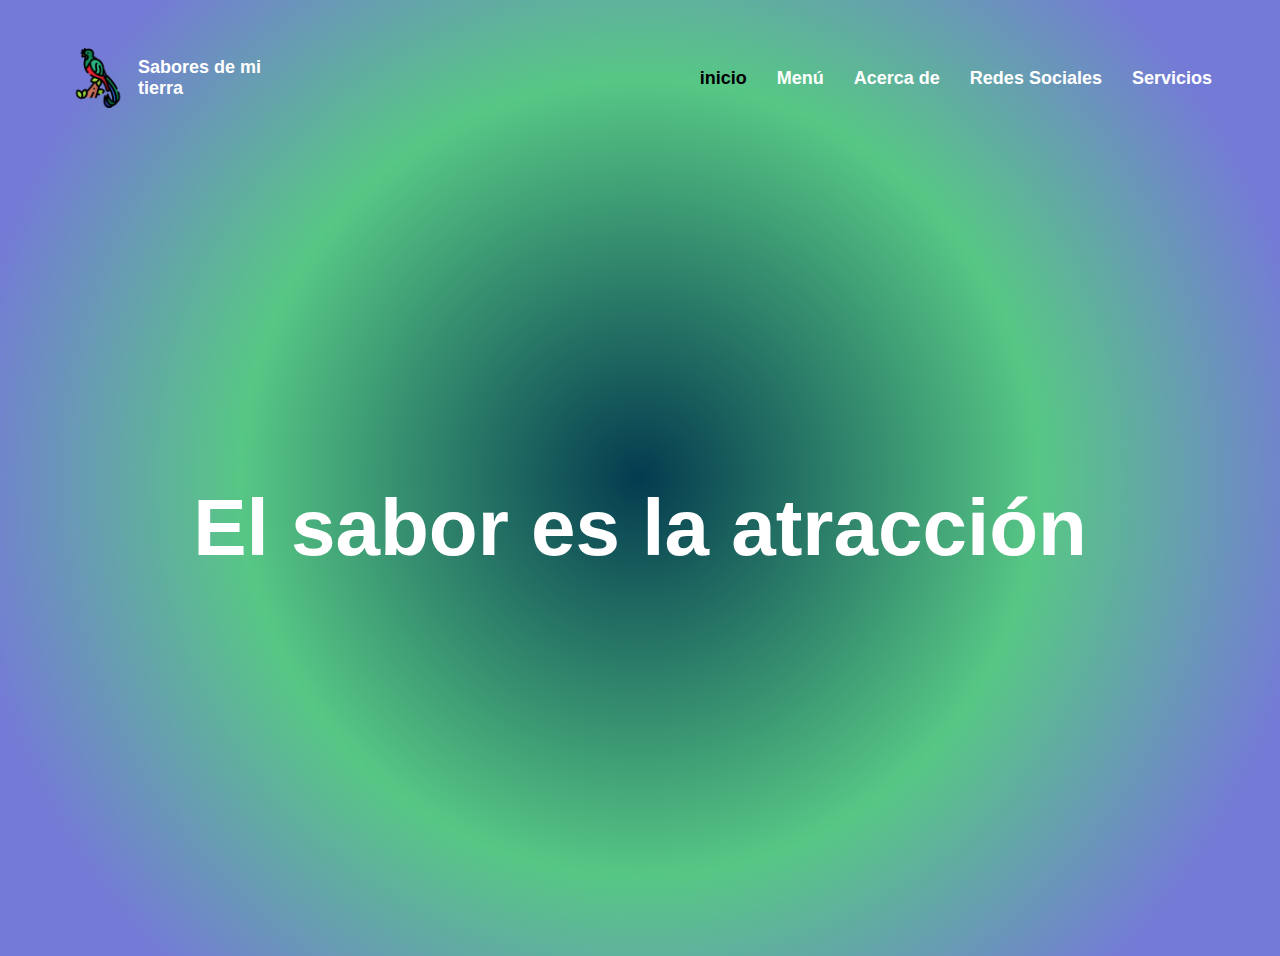
<file: proyecto marco/proyecto1/index.html>
<!DOCTYPE html>
<html lang="es">
<head>
  <meta charset="UTF-8">
  <meta name="viewport" content="width=device-width, initial-scale=1.0">
  <title>Sabores de mi tierra</title>
  <link rel="stylesheet" href="estilos.css">
  <link rel="preconnect" href="https://fonts.googleapis.com">
  <link rel="preconnect" href="https://fonts.gstatic.com" crossorigin>
  <link href="https://fonts.googleapis.com/css2?family=Inter:wght@400;700;900&display=swap" rel="stylesheet">
</head>
<body>
  <header class="contenedor-1">
    <div class="logo-section">
      <img src="quetzal.png" alt="Logo quetzal" class="logo-icon">
      <div class="logo-text">
        <span>Sabores de mi</span><br>
        <span>tierra</span>
      </div>
    </div>
    <nav class="nav-links">
   <a class="active" href="index.html#">inicio</a>
      <a href="menu.html">Menú</a>
      <a href="acercade.html#">Acerca de</a>
      <a href="redes.html">Redes Sociales</a>
      <a href="servicios.html#">Servicios</a>

    </nav>
  </header>

  <main class="main-content">
    <h1>El sabor es la atracción</h1>
  </main>
</body>
</html>
</file>
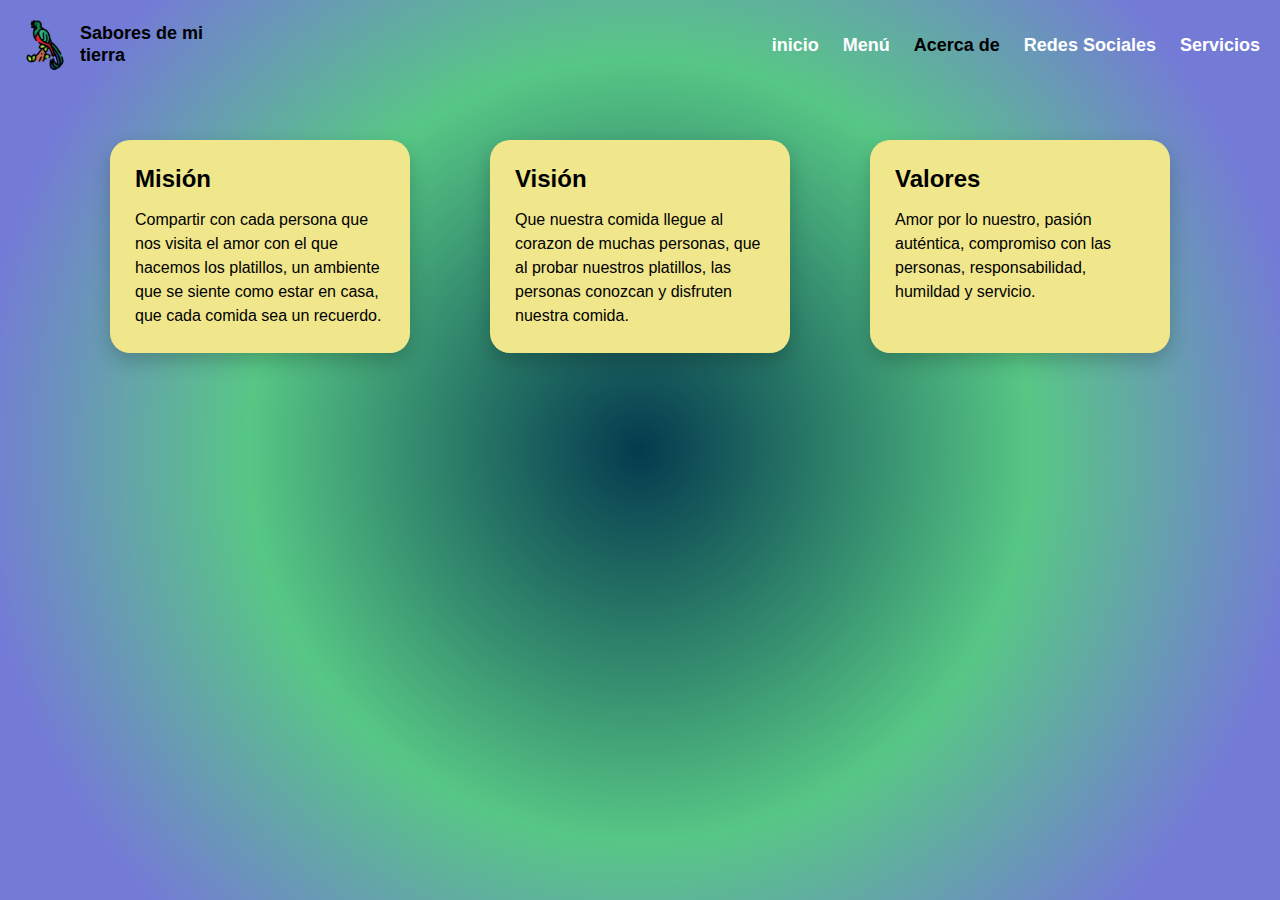
<file: proyecto marco/proyecto1/acercade.html>
<!DOCTYPE html>
<html lang="es">
<head>
    <meta charset="UTF-8">
    <meta name="viewport" content="width=device-width, initial-scale=1.0">
    <title>Sabores de mi tierra</title>
    <link rel="stylesheet" href="acercadestilos.css">
</head>
<body>
    <header>
        <div class="logo">
            <img src="quetzal.png" alt="Logo Sabores de mi tierra">
            <h1>Sabores de mi <br> tierra</h1>
        </div>
     <nav>
      <ul>
          <li><a href="index.html#">inicio</a></li>
       <li><a href="menu.html#">Menú</a></li>
        <li><a class="active" href="acercade.html#">Acerca de</a></li>
        <li><a href="redes.html">Redes Sociales</a></li>
        <li><a href="servicios.html#">Servicios</a></li>
      </ul>
    </nav>
    </header>

   <div class="info-container">
  <div class="info-box " >
    <h2>Misión</h2>
    <p>
     Compartir con cada persona que nos visita el amor con el que hacemos los platillos, un ambiente que se siente como estar en casa, que cada comida sea un recuerdo. 
    </p>
  </div>

  <div class="info-box">
    <h2>Visión</h2>
    <p>
      Que nuestra comida llegue al corazon de muchas personas, que al probar nuestros platillos, las personas conozcan y disfruten nuestra comida. 
    </p>
  </div>

  <div class="info-box" >
    <h2>Valores</h2>
    <p>
      Amor por lo nuestro, pasión auténtica, compromiso con las personas, responsabilidad, humildad y servicio. 
    </p>
  </div>
</div>
</body>
</html>
</file>
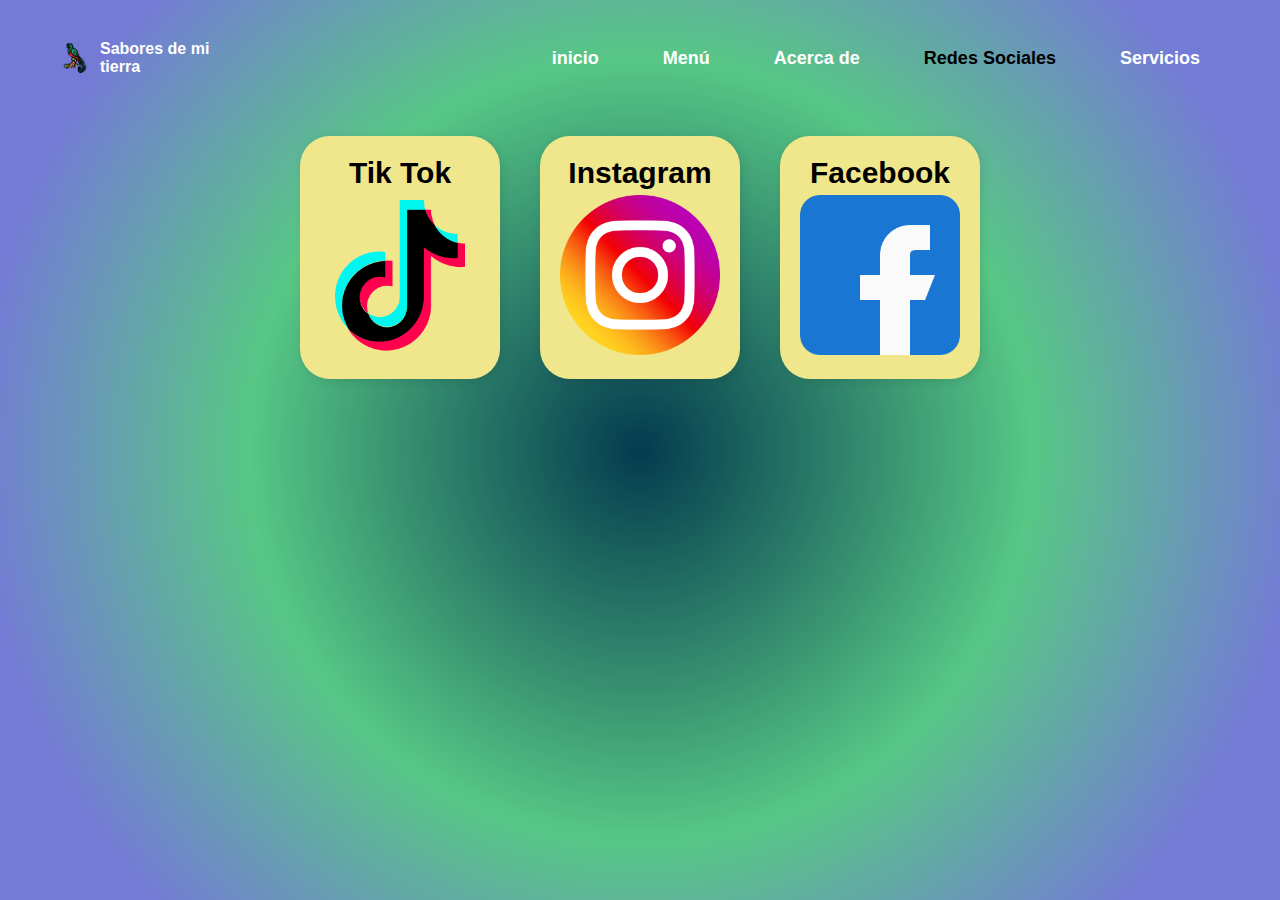
<file: proyecto marco/proyecto1/redes.html>
<!DOCTYPE html>
<html lang="es">
<head>
  <meta charset="UTF-8">
  <meta name="viewport" content="width=device-width, initial-scale=1.0">
  <title>Redes Sociales - Sabores de mi tierra</title>
  <link rel="stylesheet" href="redestilo.css">
  <link rel="preconnect" href="https://fonts.googleapis.com">
  <link href="https://fonts.googleapis.com/css2?family=Montserrat:wght@600;700&display=swap" rel="stylesheet">
</head>
<body>
  <header>
    <div class="logo">
      <img src="quetzal.png" alt="Logo" class="icon">
      <span><strong>Sabores de mi</strong><br>tierra</span>
    </div>
    <nav>
      <ul>
          <li><a href="index.html#">inicio</a></li>
        <li><a href="menu.html#">Menú</a></li>
        <li><a href="acercade.html#">Acerca de</a></li>
   <li><a class="active" href="redes.html">Redes Sociales</a></li>
        <li><a href="servicios.html">Servicios</a></li>
      </ul>
    </nav>
  </header>

  <main>
    <section class="socials">
      <div class="social-card">
        <div class="title">
          <h2>Tik Tok</h2>
        </div>
        <img src="tiktok1.png" alt="TikTok preview">
      </div>

      <div class="social-card">
        <div class="title">
         <h2>Instagram</h2> 
        </div>
        <img src="instagram1.png" alt="Instagram preview">
      </div>

      <div class="social-card">
        <div class="title">
          <h2>Facebook</h2>
        </div>
        <img src="facebook1.png" alt="Facebook preview">
      </div>
    </section>
  </main>
</body>
</html>
</file>
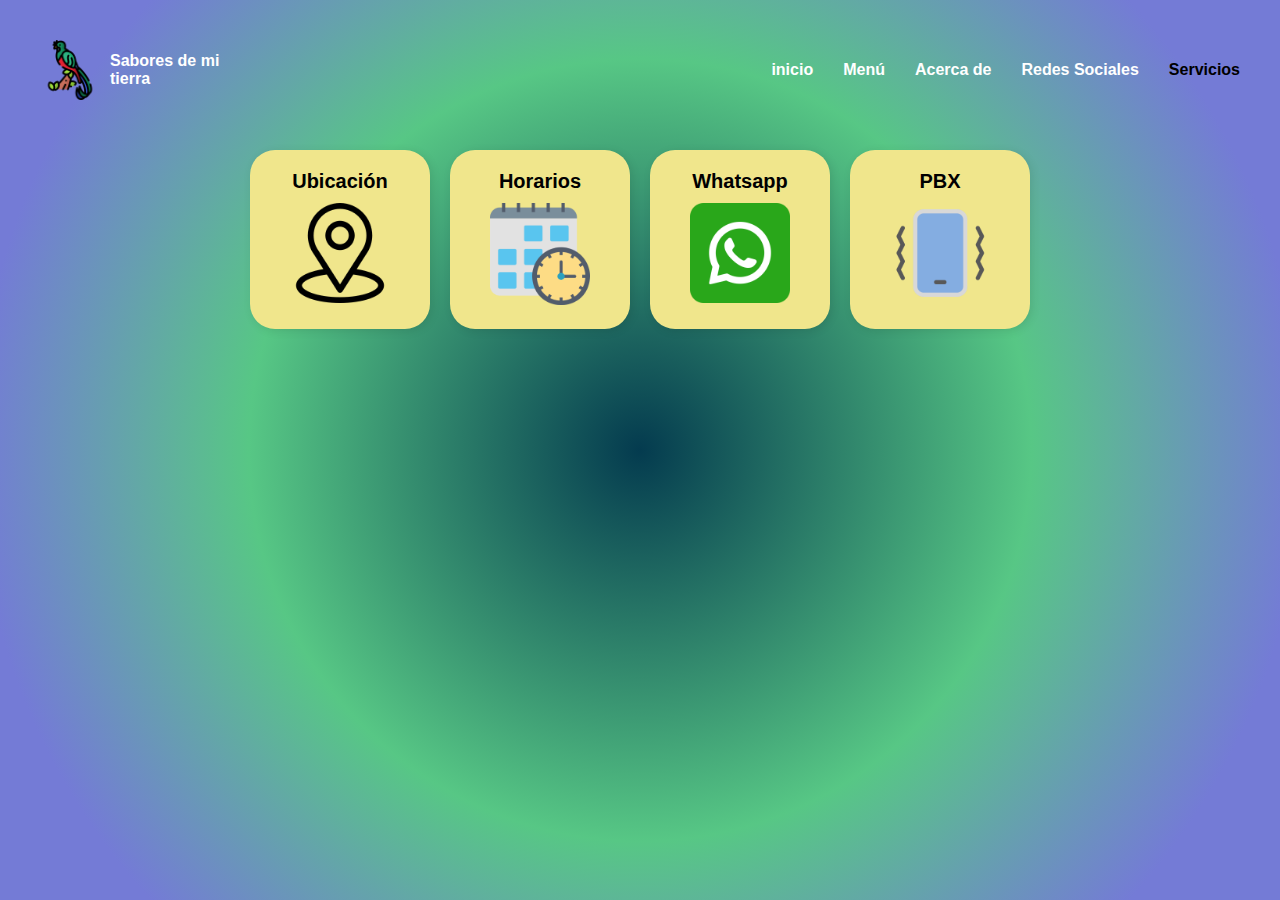
<file: proyecto marco/proyecto1/servicios.html>
<!DOCTYPE html>
<html lang="es">
<head>
  <meta charset="UTF-8">
  <meta name="viewport" content="width=device-width, initial-scale=1.0">
  <title>Sabores de mi Tierra</title>
  <link rel="stylesheet" href="estiloservicios.css">
</head>
<body>
  <header>
    <div class="logo">
      <img src="quetzal.png" alt="Logo">
      <span>Sabores de mi <br> tierra</span>
    </div>
    <nav>
      <ul>
         <li><a href="index.html#">inicio</a></li>
        <li><a href="menu.html#">Menú</a></li>
        <li><a href="acercade.html#">Acerca de</a></li>
         <li><a href="redes.html#">Redes Sociales</a></li>
        <li><a class="active" href="servicios.html#">Servicios</a></li>
      </ul>
    </nav>
  </header>

  <main>
    <div class="servicios">
      <div class="card">
        <h3>Ubicación</h3>
        <img src="ubicacion1.png" alt="Ubicación">
      </div>
      <div class="card">
        <h3>Horarios</h3>
        <img src="calendario1.png" alt="Horarios">
      </div>
      <div class="card">
        <h3>Whatsapp</h3>
        <img src="whatsapp1.png" alt="Whatsapp">
      </div>
      <div class="card">
        <h3>PBX</h3>
        <img src="telefono.png" alt="PBX">
      </div>
    </div>
  </main>
</body>
</html>
</file>
<file: proyecto marco/proyecto1/estilos.css>
x* {
  margin: 0;
  padding: 0;
  box-sizing: border-box;
  font-family: 'Inter', sans-serif;
}

body {
  font-family: 'Montserrat', sans-serif;
background: #043b4f;
background: radial-gradient(circle,rgba(4, 59, 79, 1) 0%, rgba(87, 199, 133, 1) 50%, rgba(116, 123, 214, 1) 85%);
    min-height: 100vh;
    padding: 20px;
}

.contenedor-1 {
  display: flex;
  justify-content: space-between;
  align-items: center;
  padding: 20px 40px;
}

.logo-section {
  display: flex;
  align-items: center;
}

.logo-icon {
  height: 60px;
  margin-right: 10px;
}

.logo-text {
  font-weight: bold;
  color: white;
  font-size: 18px;
}

.nav-links {
  display: flex;
  gap: 30px;
}

.nav-links a {
  color: white;
  font-weight: 700;
  font-size: 18px;
  text-decoration: none;
}
nav a.active {
  color: black;
}
.search-box input {
  padding: 5px 10px;
  border-radius: 5px;
  border: 1px solid #000;
}

.main-content {
  display: flex;
  justify-content: center;
  align-items: center;
  height: calc(100vh - 100px);
}

.main-content h1 {
  font-size: 80px;
  font-weight: 900;
  color: white;
</file>
<file: proyecto marco/proyecto1/acercadestilos.css>
* {
    margin: 0;
    padding: 0;
    box-sizing: border-box;
}

body {
    font-family: 'Montserrat', sans-serif;
   background: #043b4f;
background: radial-gradient(circle,rgba(4, 59, 79, 1) 0%, rgba(87, 199, 133, 1) 50%, rgba(116, 123, 214, 1) 85%);
    min-height: 100vh;
    padding: 20px;
}



header {
    display: flex;
    justify-content: space-between;
    align-items: center;
    flex-wrap: wrap;
    padding-bottom: 30px;
}

.logo {
    display: flex;
    align-items: center;
    gap: 10px;
}

.logo img {
    height: 50px;
}

.logo h1 {
    color: black;
    font-size: 18px;
    line-height: 1.2;
}

nav ul {
  list-style: none;
  display: flex;
  gap: 1.5rem;
}


nav a.active {
  color: black;
}

nav ul a {
      color: white;
  font-weight: 700;
  font-size: 18px;
  text-decoration: none;

}

nav ul li strong {
    color: black;
}



.info-container {
  display: flex;
  justify-content: center;
  gap: 80px;
  padding: 40px;

}

.info-box {
    
background: #F0E68C;
  border-radius: 20px;
  padding: 25px;
  width: 300px;
  box-shadow: 0 8px 20px rgba(0, 0, 0, 0.2); /crea una sombra suave y difuminada alrededor de un elemento/
  text-align: center;
 
}

.info-box h2 {
  font-size: 24px;
  margin-bottom: 15px;
  font-weight: bold;
  color: black;
}


.info-box p {
  font-size: 16px;
  line-height: 1.5;
}
</file>
<file: proyecto marco/proyecto1/redestilo.css>
* {
  margin: 0;
  padding: 0;
  box-sizing: border-box;
  font-family: 'Inter', sans-serif;
}

body {
  font-family: 'Montserrat', sans-serif;
   background: #043b4f;
background: radial-gradient(circle,rgba(4, 59, 79, 1) 0%, rgba(87, 199, 133, 1) 50%, rgba(116, 123, 214, 1) 85%);
    min-height: 100vh;
    padding: 20px;
}

header {
  display: flex;
  align-items: center;
  justify-content: space-between;
  padding: 20px 40px;
  color: white;
}

.logo {
  display: flex;
  align-items: center;
  font-weight: bold;
}

.logo .icon {
  width: 30px;
  height: 30px;
  margin-right: 10px;
}

nav a {
  margin: 0 20px;
  text-decoration: none;
  color: white;
  font-size: 18px;
  line-height: 22px;
}

.search-bar input {
  padding: 5px 10px;
  border-radius: 10px;
  border: 1px solid #ccc;
}

main {
  padding: 40px 20px;
  text-align: center;
}

.socials {
  display: flex;
  justify-content: center;
  gap: 40px;
  flex-wrap: wrap;
}

.social-card {
  background-color: #F0E68C;
  padding: 20px;
  border-radius: 30px;
  width: 200px;
  box-shadow: 2px 2px 10px rgba(0,0,0,0.1);
}

.social-card .title {
  font-weight: bold;
  font-size: 20px;
  margin-bottom: 5px;
}

.social-card img {
  width: 100%;
  border-radius: 15px;
}
nav ul {
  list-style: none;
  display: flex;
  gap: 1.5rem;
}


nav a.active {
  color: black;
}

nav ul a {
      color: white;
  font-weight: 700;
  font-size: 18px;
  text-decoration: none;
</file>
<file: proyecto marco/proyecto1/estiloservicios.css>
* {
    margin: 0;
  padding: 0;
  box-sizing: border-box;
  font-family: 'Inter', sans-serif;

  body {
  font-family: 'Montserrat', sans-serif;
   background: #043b4f;
background: radial-gradient(circle,rgba(4, 59, 79, 1) 0%, rgba(87, 199, 133, 1) 50%, rgba(116, 123, 214, 1) 85%);
    min-height: 100vh;
    padding: 20px;
}

header {
  display: flex;
  align-items: center;
  justify-content: space-between;
  padding: 20px;
}

.logo {
  display: flex;
  align-items: center;
  color: white;
  font-weight: bold;
}

.logo img {
  height: 60px;
  margin-right: 10px;
}

nav ul {
  list-style: none;
  display: flex;
  gap: 30px;
  margin: 0;
  padding: 0;
}

nav a {
  text-decoration: none;
  color: white;
  font-weight: bold;
}

nav li strong {
  color: black;
  font-size: 20px;
}

.busqueda {
  display: flex;
  align-items: center;
  gap: 5px;
}

.busqueda input {
  padding: 5px 10px;
  border-radius: 5px;
  border: 1px solid black;
}

.busqueda button {
  background: white;
  border: 1px solid black;
  padding: 4px 8px;
  cursor: pointer;
}

main {
  padding: 30px;
  display: flex;
  justify-content: center;
}

.servicios {
  display: flex;
  gap: 20px;
}
nav a.active {
  color: black;
}


.card {
  background: #F0E68C;
  border-radius: 25px;
  padding: 20px;
  width: 180px;
  text-align: center;
  box-shadow: 2px 2px 10px rgba(0,0,0,0.1);
}

.card h3 {
  margin-bottom: 10px;
  font-size: 20px;
  color: black;
  font-weight: bold;
}

.card img {
  width: 100px;
  height: auto;
}
</file>
